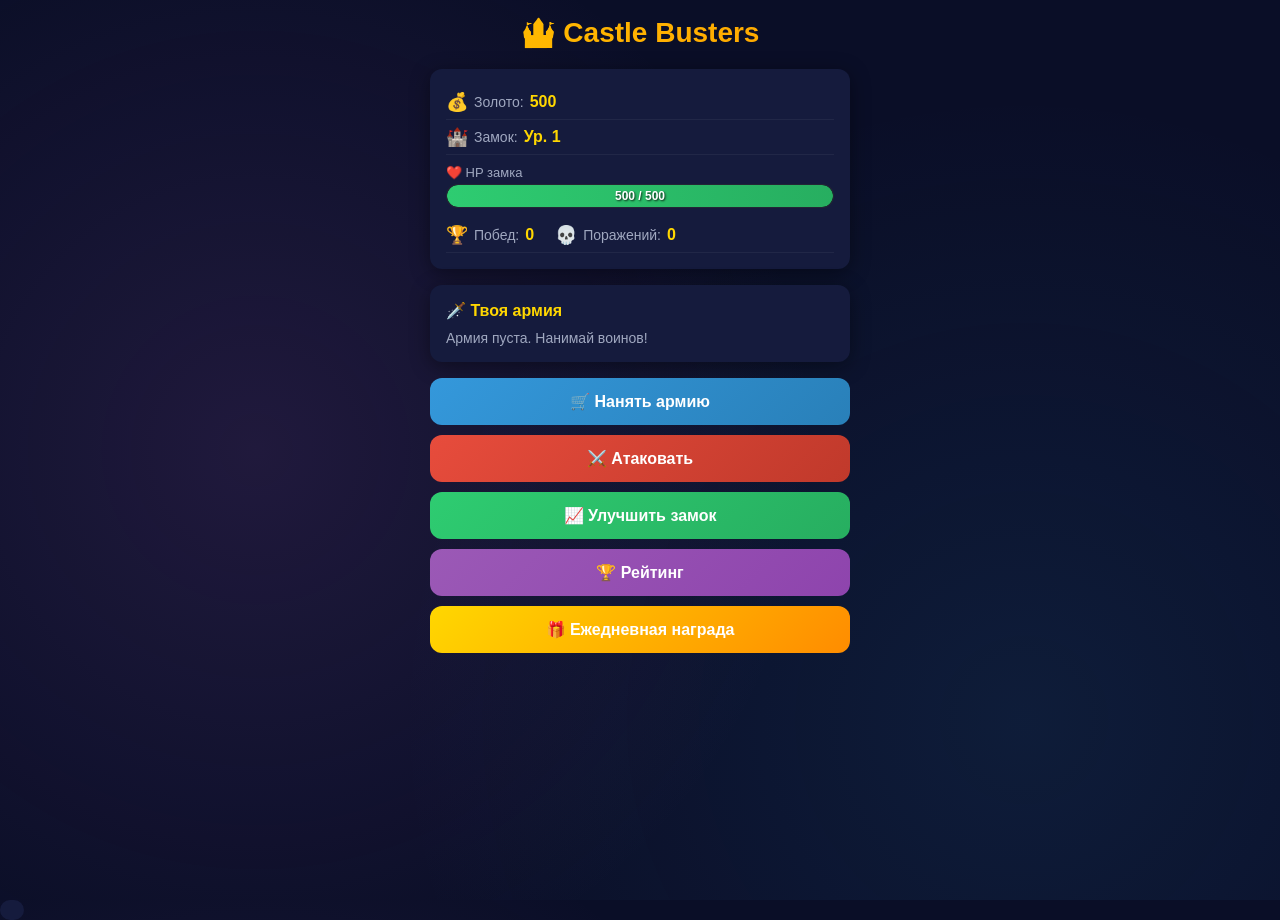
<file: castle-busters/index.html>
<!DOCTYPE html>
<html lang="ru">
<head>
    <meta charset="UTF-8">
    <meta name="viewport" content="width=device-width, initial-scale=1.0, maximum-scale=1.0, user-scalable=no">
    <title>Castle Busters</title>
    <link rel="stylesheet" href="style.css">
    <link rel="preconnect" href="https://fonts.googleapis.com">
    <link href="https://fonts.googleapis.com/css2?family=Press+Start+2P&display=swap" rel="stylesheet">
</head>
<body>
    <!-- ГЛАВНЫЙ ЭКРАН -->
    <div id="screen-main" class="screen active">
        <div class="header">
            <h1>🏰 Castle Busters</h1>
        </div>
        <div class="player-info" id="player-info">
            <div class="stat-row">
                <span class="stat-icon">💰</span>
                <span class="stat-label">Золото:</span>
                <span class="stat-value" id="gold">500</span>
            </div>
            <div class="stat-row">
                <span class="stat-icon">🏰</span>
                <span class="stat-label">Замок:</span>
                <span class="stat-value" id="castle-level">Ур. 1</span>
            </div>
            <div class="hp-bar-container">
                <div class="hp-bar-label">❤️ HP замка</div>
                <div class="hp-bar">
                    <div class="hp-bar-fill" id="castle-hp-bar" style="width: 100%"></div>
                    <span class="hp-bar-text" id="castle-hp-text">500 / 500</span>
                </div>
            </div>
            <div class="stat-row">
                <span class="stat-icon">🏆</span>
                <span class="stat-label">Побед:</span>
                <span class="stat-value" id="wins">0</span>
                <span class="stat-icon" style="margin-left:15px">💀</span>
                <span class="stat-label">Поражений:</span>
                <span class="stat-value" id="losses">0</span>
            </div>
        </div>
        <div class="army-preview" id="army-preview">
            <h3>🗡️ Твоя армия</h3>
            <div class="army-list" id="army-list">
                <p class="empty-army">Армия пуста. Нанимай воинов!</p>
            </div>
        </div>
        <div class="menu-buttons">
            <button class="btn btn-primary" onclick="showScreen('recruit')">🛒 Нанять армию</button>
            <button class="btn btn-danger" onclick="showScreen('attack')">⚔️ Атаковать</button>
            <button class="btn btn-secondary" onclick="upgradeCastle()">📈 Улучшить замок</button>
            <button class="btn btn-info" onclick="showScreen('leaderboard')">🏆 Рейтинг</button>
            <button class="btn btn-gold" onclick="claimDaily()">🎁 Ежедневная награда</button>
        </div>
    </div>

    <!-- ЭКРАН НАЙМА -->
    <div id="screen-recruit" class="screen">
        <div class="header">
            <h2>🛒 Найм армии</h2>
        </div>
        <div class="gold-display">💰 Золото: <span id="recruit-gold">500</span></div>
        <div class="unit-shop" id="unit-shop"></div>
        <button class="btn btn-back" onclick="showScreen('main')">⬅️ Назад</button>
    </div>

    <!-- ЭКРАН АТАКИ -->
    <div id="screen-attack" class="screen">
        <div class="header">
            <h2>⚔️ Выбор цели</h2>
        </div>
        <div class="attack-power">⚔️ Твоя мощь: <span id="attack-power">0</span></div>
        <div class="target-list" id="target-list"></div>
        <button class="btn btn-back" onclick="showScreen('main')">⬅️ Назад</button>
    </div>

    <!-- ЭКРАН БИТВЫ -->
    <div id="screen-battle" class="screen">
        <div class="header">
            <h2>⚔️ Битва!</h2>
        </div>
        <div class="battle-arena" id="battle-arena">
            <div class="battle-side attacker">
                <h3>🏰 Твой замок</h3>
                <div class="battle-castle" id="attacker-castle">🏰</div>
                <div class="battle-hp" id="attacker-hp">500/500</div>
            </div>
            <div class="battle-vs">⚔️</div>
            <div class="battle-side defender">
                <h3>🏰 Замок врага</h3>
                <div class="battle-castle" id="defender-castle">🏯</div>
                <div class="battle-hp" id="defender-hp">500/500</div>
            </div>
        </div>
        <div class="battle-log" id="battle-log"></div>
        <div class="battle-actions" id="battle-actions"></div>
    </div>

    <!-- ЭКРАН РЕЙТИНГА -->
    <div id="screen-leaderboard" class="screen">
        <div class="header">
            <h2>🏆 Рейтинг</h2>
        </div>
        <div class="leaderboard-list" id="leaderboard-list"></div>
        <button class="btn btn-back" onclick="showScreen('main')">⬅️ Назад</button>
    </div>

    <!-- ЭКРАН ПОБЕДЫ/ПОРАЖЕНИЯ -->
    <div id="screen-result" class="screen">
        <div class="result-container" id="result-container"></div>
        <button class="btn btn-primary" onclick="showScreen('main')">🏠 В меню</button>
    </div>

    <!-- УВЕДОМЛЕНИЯ -->
    <div id="toast" class="toast"></div>

    <!-- ЗВУКОВЫЕ ЭФФЕКТЫ -->
    <audio id="sfx-attack" src="assetssounds/attack.mp3" preload="auto"></audio>
    <audio id="sfx-victory" src="assetssounds/victory.mp3" preload="auto"></audio>
    <audio id="sfx-defeat" src="assetssounds/defeat.mp3" preload="auto"></audio>
    <audio id="sfx-click" src="assetssounds/click.mp3" preload="auto"></audio>
    <audio id="sfx-recruit" src="assetssounds/recruit.mp3" preload="auto"></audio>

    <script src="game.js"></script>
</body>
</html>
</file>
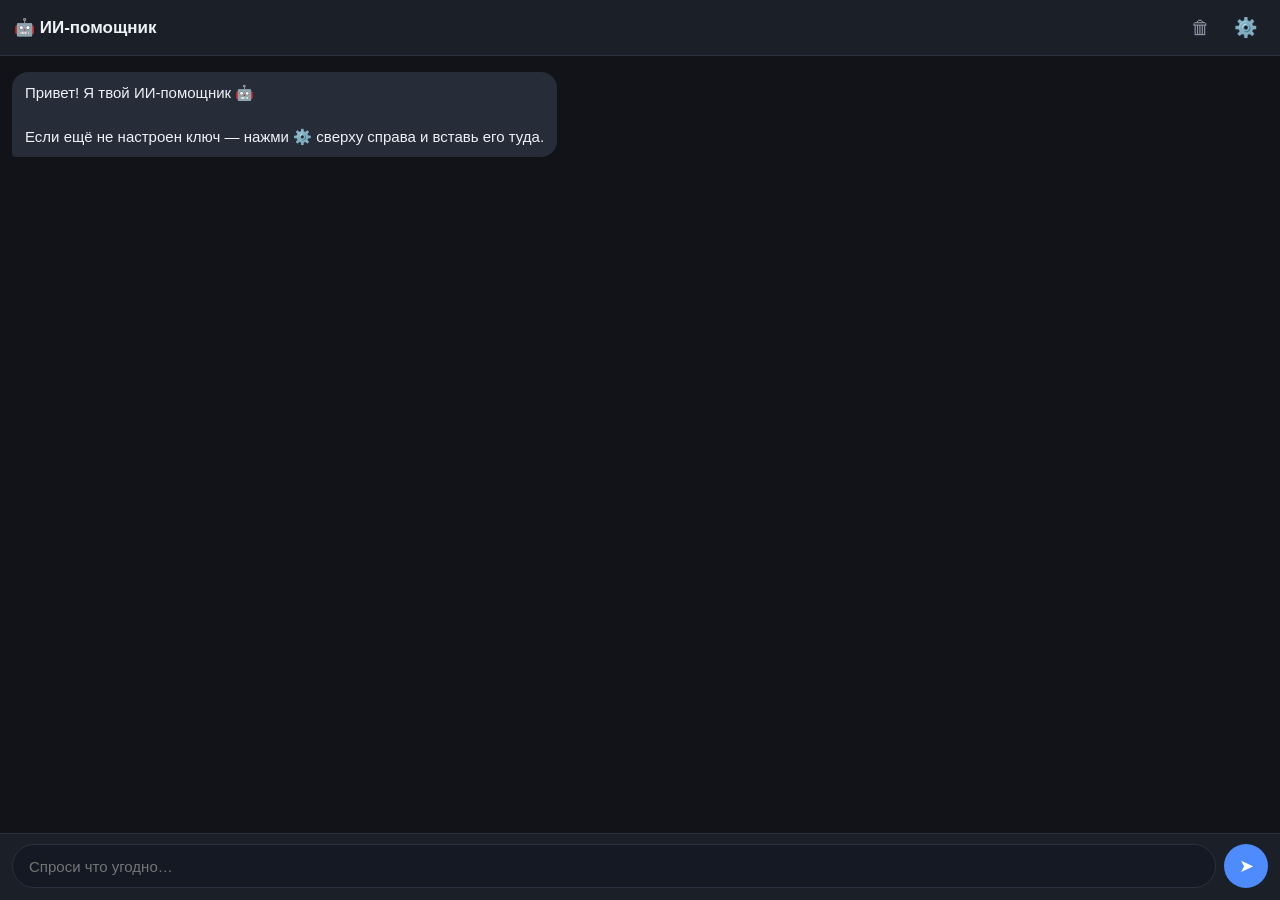
<file: assistant.html>
<!DOCTYPE html>
<html lang="ru">
<head>
<meta charset="UTF-8">
<meta name="viewport" content="width=device-width, initial-scale=1, viewport-fit=cover">
<title>ИИ-помощник</title>
<link rel="icon" href="data:image/svg+xml,<svg xmlns='http://www.w3.org/2000/svg' viewBox='0 0 100 100'><text y='.9em' font-size='90'>🤖</text></svg>">
<style>
*{box-sizing:border-box;margin:0;padding:0;-webkit-tap-highlight-color:transparent}
:root{--bg:#111318;--card:#1b1f27;--bubble:#262c38;--mine:#2f6df6;--txt:#eef1f6;--dim:#8b93a5;--accent:#4d8bff}
body{font-family:-apple-system,BlinkMacSystemFont,'Segoe UI',Roboto,sans-serif;background:var(--bg);color:var(--txt);height:100dvh;display:flex;flex-direction:column}
header{display:flex;align-items:center;justify-content:space-between;padding:12px 14px;background:var(--card);border-bottom:1px solid #2a3040;position:sticky;top:0;z-index:5}
header h1{font-size:17px;font-weight:600}
.hbtns{display:flex;gap:8px}
button{font-family:inherit;cursor:pointer;border:none;border-radius:10px;font-size:14px}
.icon-btn{background:none;color:var(--dim);font-size:19px;padding:4px 8px}
.icon-btn:hover{color:var(--txt)}
#chat{flex:1;overflow-y:auto;padding:16px 12px;display:flex;flex-direction:column;gap:10px}
.msg{max-width:85%;padding:10px 13px;border-radius:16px;line-height:1.45;font-size:15px;white-space:pre-wrap;word-wrap:break-word}
.user{align-self:flex-end;background:var(--mine);border-bottom-right-radius:4px}
.bot{align-self:flex-start;background:var(--bubble);border-bottom-left-radius:4px}
.bot.err{background:#4a2230;color:#ffb4c8}
.typing{color:var(--dim)}
#row{display:flex;gap:8px;padding:10px 12px calc(12px + env(safe-area-inset-bottom));background:var(--card);border-top:1px solid #2a3040}
#inp{flex:1;background:#151923;border:1px solid #2a3040;color:var(--txt);border-radius:22px;padding:11px 16px;font-size:15px;outline:none;font-family:inherit}
#inp:focus{border-color:var(--accent)}
#send{background:var(--accent);color:#fff;width:44px;height:44px;border-radius:50%;font-size:18px;flex-shrink:0}
#send:disabled{opacity:.4}
/* настройки */
#modal{position:fixed;inset:0;background:rgba(0,0,0,.6);display:none;z-index:20;align-items:flex-end;justify-content:center}
#modal.open{display:flex}
.sheet{background:#1b1f27;width:100%;max-width:520px;border-radius:18px 18px 0 0;padding:20px 18px calc(20px + env(safe-area-inset-bottom));max-height:88dvh;overflow-y:auto}
.sheet h2{font-size:17px;margin-bottom:14px;display:flex;justify-content:space-between;align-items:center}
label{display:block;font-size:13px;color:var(--dim);margin:14px 0 6px}
select,input[type=password]{width:100%;background:#151923;border:1px solid #2a3040;color:var(--txt);border-radius:10px;padding:11px;font-size:15px;font-family:inherit}
.field{display:flex;gap:8px}
.field input{flex:1}
.paste{background:#2a3040;color:var(--txt);padding:0 14px;border-radius:10px;font-size:13px}
.hint{font-size:12px;color:#6d7488;margin-top:6px;line-height:1.5}
.save{margin-top:18px;width:100%;background:var(--accent);color:#fff;padding:13px;border-radius:12px;font-size:15px;font-weight:600}
.danger{margin-top:10px;width:100%;background:#3a2029;color:#ff97ad;padding:11px;border-radius:12px;font-size:13px}
.status{font-size:12px;margin-top:-4px;margin-bottom:auto;text-align:center;padding-top:-10px;color:#6d7488;padding-bottom:-10px;margin-bottom:-30px;margin-top:-30px;display:none;padding-top:-30px}
#provinfo{font-size12px}
</style>
</head>
<body>
<header>
  <h1>🤖 ИИ-помощник</h1>
  <div class="hbtns">
    <button class="icon-btn" onclick="clearChat()" title="Очистить">🗑</button>
    <button class="icon-btn" onclick="openSettings()" title="Настройки">⚙️</button>
  </div>
</header>

<div id="chat"></div>

<div id="row">
  <input id="inp" type="text" placeholder="Спроси что угодно…" autocomplete="off">
  <button id="send" onclick="send()">➤</button>
</div>

<div id="modal">
  <div class="sheet">
    <h2>⚙️ Настройки <button class="icon-btn" onclick="closeSettings()">✕</button></h2>

    <label>Провайдер ИИ</label>
    <select id="prov">
      <option value="gemini">Google Gemini — бесплатный ключ из AI Studio</option>
      <option value="openrouter">OpenRouter — бесплатные модели :free</option>
    </select>

    <label>API-ключ</label>
    <div class="field">
      <input id="key" type="password" placeholder="Вставь ключ сюда">
      <button class="paste" onclick="pasteKey()">Вставить</button>
    </div>

    <label>Модель</label>
    <select id="model"></select>

    <p class="hint" id="hint"></p>

    <button class="save" onclick="saveCfg()">Сохранить</button>
    <button class="danger" onclick="wipe()">Стереть все данные (ключ и историю)</button>
  </div>
</div>

<script>
const $ = id => document.getElementById(id);
const LS_CFG = 'ai_cfg_v2', LS_CHAT = 'ai_chat_v2';

const PROVIDERS = {
  gemini:{
    url:'https://generativelanguage.googleapis.com/v1beta/openai/chat/completions',
    models:['gemini-2.0-flash','gemini-2.5-flash','gemini-2.5-flash-lite'],
    hint:'Бесплатный ключ берётся на aistudio.google.com → Get API key. Начинается с AIza… Лимит бесплатных запросов обновляется каждый день.'
  },
  openrouter:{
    url:'https://openrouter.ai/api/v1/chat/completions',
    models:['deepseek/deepseek-chat-v3-0324','google/gemini-2.0-flash-exp','meta-llama/llama-3.3-70b-instruct'],
    hint:'Ключ с openrouter.ai/keys, начинается с sk-or-v1… Выбирай модели с пометкой :free.'
  }
};

let cfg = JSON.parse(localStorage.getItem(LS_CFG)||'{}');
if(!cfg.provider){cfg={provider:'gemini',key:'',model:'gemini-2.0-flash'};}

let chat = JSON.parse(localStorage.getItem(LS_CHAT)||'[]');

function saveLS(){localStorage.setItem(LS_CHAT,JSON.stringify(chat.slice(-60)));}

function esc(s){const d=document.createElement('div');d.textContent=s;return d.innerHTML;}

function addMsg(role,text,err){
  const el=document.createElement('div');
  el.className='msg '+(role==='user'?'user':'bot')+(err?' err':'');
  el.innerHTML=esc(text);
  $('chat').appendChild(el);
  $('chat').scrollTop=1e9;
  return el;
}

function render(){
  $('chat').innerHTML='';
  if(!chat.length){addMsg('bot','Привет! Я твой ИИ-помощник 🤖\n\nЕсли ещё не настроен ключ — нажми ⚙️ сверху справа и вставь его туда.');return;}
  chat.forEach(m=>addMsg(m.role,m.content));
}

async function send(){
  const t=$('inp').value.trim();
  if(!t)return;
  if(!cfg.key){openSettings();addMsg('bot','Сначала вставь API-ключ в настройках ⚙️',true);return;}
  $('inp').value='';
  chat.push({role:'user',content:t});
  addMsg('user',t);
  const th=addMsg('assistant','думаю…');
  th.classList.add('typing');
  $('send').disabled=true;
  try{
    const p=PROVIDERS[cfg.provider];
    const res=await fetch(p.url,{
      method:'POST',
      headers:{'Content-Type':'application/json','Authorization':'Bearer '+cfg.key},
      body:JSON.stringify({
        model:(cfg.model||p.models[0]),
        messages:[{role:'system',content:'Ты дружелюбный и полезный ассистент. Отвечай ясно и по делу на языке пользователя.'},...chat.slice(-20)]
      })
    });
    if(!res.ok){
      let m='Ошибка '+res.status+'. ';
      if(res.status===401||res.status===403)m='Ключ не принят (ошибка '+res.status+'). Проверь ключ в ⚙️ — скопируй целиком.';
      else if(res.status===429)m='Лимит запросов исчерпан (429). Подожди минуту или выбери другую модель в ⚙️.';
      else if(res.status===404)m='Модель не найдена (404). Выбери другую модель в ⚙️.';
      throw new Error(m);
    }
    const data=await res.json();
    const reply=(data.choices&&data.choices[0]&&data.choices[0].message&&data.choices[0].message.content)||'(пустой ответ)';
    th.remove();
    chat.push({role:'assistant',content:'🤖 '+reply});
    addMsg('assistant','🤖 '+reply);
    saveLS();
  }catch(e){
    th.remove();
    chat.pop(); // неудачное сообщение не теряем — вернём в поле ввода
    $('inp').value=t;
    addMsg('assistant','⚠️ '+e.message+'\nТекст сообщения вернула в поле ввода.',true);
    saveLS();
  }
  $('send').disabled=false;
}

function clearChat(){if(confirm('Очистить историю переписки?')){chat=[];saveLS();render();}}
function wipe(){if(confirm('Стереть ключ И историю без возврата?')){localStorage.removeItem(LS_CFG);localStorage.removeItem(LS_CHAT);cfg={provider:'gemini',key:'',model:'gemini-2.0-flash'};chat=[];render();closeSettings();}}

/* настройки */
function fillModels(){
  const p=PROVIDERS[$('prov').value];
  $('model').innerHTML=p.models.map(m=>`<option value="${m}">${m}</option>`).join('');
  $('hint').textContent=p.hint;
  if(cfg.provider===$('prov').value&&cfg.model)$('model').value=cfg.model;
}
function openSettings(){
  $('prov').value=cfg.provider;$('key').value=cfg.key;
  fillModels();
  if(cfg.provider===cfg.provider&&cfg.model)$('model').value=cfg.model;
  $('modal').classList.add('open');
}
function closeSettings(){$('modal').classList.remove('open');}
function pasteKey(){navigator.clipboard.readText().then(t=>{$('key').value=t.trim();}).catch(()=>{});}
function saveCfg(){
  const k=$('key').value.trim();
  if(!k){alert('Поле ключа пустое');return;}
  cfg={provider:$('prov').value,key:k,model:$('model').value};
  localStorage.setItem(LS_CFG,JSON.stringify(cfg));
  closeSettings();
  addMsg('assistant','✅ Настройки сохранены! Ключ хранится только в этом браузере.');
}

$('modal').addEventListener('click',e=>{if(e.target.id==='modal')closeSettings();});
$('inp').addEventListener('keydown',e=>{if(e.key==='Enter')send();});

render();
</script>
</body>
</html>
</file>
<file: castle-busters/style.css>
/* ═══════════════════════════════════════════════════
   Castle Busters — таблица стилей
   ═══════════════════════════════════════════════════ */

:root {
    --bg-dark: #0a0e27;
    --bg-card: #151b3d;
    --bg-card-light: #1e2750;
    --accent-gold: #ffd700;
    --accent-red: #e74c3c;
    --accent-green: #2ecc71;
    --accent-blue: #3498db;
    --accent-purple: #9b59b6;
    --text-primary: #ffffff;
    --text-secondary: #a0a8c0;
    --border-radius: 12px;
    --shadow: 0 4px 20px rgba(0,0,0,0.4);
}

* {
    margin: 0;
    padding: 0;
    box-sizing: border-box;
    -webkit-tap-highlight-color: transparent;
}

body {
    font-family: 'Segoe UI', Tahoma, sans-serif;
    background: var(--bg-dark);
    background-image:
        radial-gradient(circle at 20% 50%, rgba(155,89,182,0.15) 0%, transparent 50%),
        radial-gradient(circle at 80% 80%, rgba(52,152,219,0.1) 0%, transparent 50%);
    color: var(--text-primary);
    min-height: 100vh;
    overflow-x: hidden;
    user-select: none;
}

/* ─── SCREENS ─── */
.screen {
    display: none;
    flex-direction: column;
    align-items: center;
    min-height: 100vh;
    padding: 16px;
    animation: fadeIn 0.3s ease;
}

.screen.active {
    display: flex;
}

@keyframes fadeIn {
    from { opacity: 0; transform: translateY(10px); }
    to { opacity: 1; transform: translateY(0); }
}

/* ─── HEADER ─── */
.header {
    text-align: center;
    margin-bottom: 20px;
    width: 100%;
}

.header h1 {
    font-size: 28px;
    font-weight: 800;
    background: linear-gradient(135deg, var(--accent-gold), #ff8c00);
    -webkit-background-clip: text;
    -webkit-text-fill-color: transparent;
    text-shadow: none;
}

.header h2 {
    font-size: 22px;
    color: var(--accent-gold);
}

/* ─── PLAYER INFO ─── */
.player-info {
    background: var(--bg-card);
    border-radius: var(--border-radius);
    padding: 16px;
    width: 100%;
    max-width: 420px;
    box-shadow: var(--shadow);
    margin-bottom: 16px;
}

.stat-row {
    display: flex;
    align-items: center;
    gap: 6px;
    padding: 6px 0;
    border-bottom: 1px solid rgba(255,255,255,0.05);
}

.stat-icon {
    font-size: 18px;
}

.stat-label {
    color: var(--text-secondary);
    font-size: 14px;
}

.stat-value {
    font-weight: 700;
    color: var(--accent-gold);
    font-size: 16px;
}

/* ─── HP BAR ─── */
.hp-bar-container {
    margin: 10px 0;
}

.hp-bar-label {
    font-size: 13px;
    color: var(--text-secondary);
    margin-bottom: 4px;
}

.hp-bar {
    position: relative;
    background: rgba(0,0,0,0.5);
    border-radius: 20px;
    height: 24px;
    overflow: hidden;
    border: 1px solid rgba(255,255,255,0.1);
}

.hp-bar-fill {
    height: 100%;
    background: linear-gradient(90deg, #2ecc71, #27ae60);
    border-radius: 20px;
    transition: width 0.5s ease, background 0.3s ease;
}

.hp-bar-fill.low {
    background: linear-gradient(90deg, #e74c3c, #c0392b);
}

.hp-bar-fill.mid {
    background: linear-gradient(90deg, #f39c12, #e67e22);
}

.hp-bar-text {
    position: absolute;
    top: 50%;
    left: 50%;
    transform: translate(-50%, -50%);
    font-size: 12px;
    font-weight: 700;
    text-shadow: 1px 1px 2px rgba(0,0,0,0.8);
}

/* ─── ARMY PREVIEW ─── */
.army-preview {
    background: var(--bg-card);
    border-radius: var(--border-radius);
    padding: 16px;
    width: 100%;
    max-width: 420px;
    box-shadow: var(--shadow);
    margin-bottom: 16px;
}

.army-preview h3 {
    font-size: 16px;
    margin-bottom: 10px;
    color: var(--accent-gold);
}

.army-list {
    display: flex;
    flex-wrap: wrap;
    gap: 8px;
}

.army-unit {
    display: flex;
    align-items: center;
    gap: 4px;
    background: var(--bg-card-light);
    padding: 6px 12px;
    border-radius: 8px;
    font-size: 14px;
}

.empty-army {
    color: var(--text-secondary);
    font-size: 14px;
}

/* ─── BUTTONS ─── */
.menu-buttons {
    display: flex;
    flex-direction: column;
    gap: 10px;
    width: 100%;
    max-width: 420px;
}

.btn {
    padding: 14px 20px;
    border: none;
    border-radius: var(--border-radius);
    font-size: 16px;
    font-weight: 700;
    cursor: pointer;
    transition: transform 0.15s, box-shadow 0.15s, opacity 0.15s;
    color: white;
    text-align: center;
}

.btn:hover {
    transform: translateY(-2px);
}

.btn:active {
    transform: translateY(1px);
}

.btn-primary {
    background: linear-gradient(135deg, #3498db, #2980b9);
}
.btn-danger {
    background: linear-gradient(135deg, #e74c3c, #c0392b);
}
.btn-secondary {
    background: linear-gradient(135deg, #2ecc71, #27ae60);
}
.btn-info {
    background: linear-gradient(135deg, #9b59b6, #8e44ad);
}
.btn-gold {
    background: linear-gradient(135deg, #ffd700, #ff8c00);
}
.btn-back {
    background: linear-gradient(135deg, #555, #333);
}

/* ─── UNIT SHOP ─── */
.gold-display {
    font-size: 18px;
    font-weight: 700;
    color: var(--accent-gold);
    margin-bottom: 16px;
}

.unit-shop {
    display: flex;
    flex-direction: column;
    gap: 12px;
    width: 100%;
    max-width: 420px;
}

.unit-card {
    display: flex;
    align-items: center;
    justify-content: space-between;
    background: var(--bg-card);
    border-radius: var(--border-radius);
    padding: 14px;
    box-shadow: var(--shadow);
}

.unit-info {
    display: flex;
    align-items: center;
    gap: 12px;
}

.unit-emoji {
    font-size: 32px;
}

.unit-details h4 {
    font-size: 16px;
}

.unit-stats {
    font-size: 12px;
    color: var(--text-secondary);
}

.unit-buy-btn {
    padding: 10px 16px;
    border-radius: 8px;
    border: none;
    font-weight: 700;
    cursor: pointer;
}

.unit-buy-btn.can-afford {
    background: var(--accent-gold);
}
.unit-buy-btn.cant-afford {
        background:#444;cursor:not-allowed;opacity:.5;}

/* ─── ATTACK SCREEN ─── */
.attack-power {
        font-size:18px;font-weight:bold;color:#e74c3c;margin-bottom16px;}

.target-list{display:flex;flex-direction:none;gap:.75rem;width:max(420px);max-width:min(420px,100%)}.target-card{display:flex;align-items:center;justify-content:center;gap:.75rem;background:#151b3d;border-radius:.75rem;padding:.75rem;box-shadow:.25rem .25rem .625rem rgba(0,0,0,.4);cursor:pointer;border:.125rem solid transparent}.target-card:hover{border-color:#e74c3c}.target-name{font-weight:bold;font-size:.95rem}.target-info{font-size:.75rem;color:#a0a8c0}/* BATTLE */.battle-arena{display:flex;justify-content:center;align-items:center;gap:.75rem;width:max(420px);max-width:min(420px,100%);margin-bottom:.75rem}.battle-side{text-align:center}.battle-castle{font-size:.75rem;line-height:normal}.battle-hp{margin-top:.25rem;font-size:.75rem;color:#2ecc71}.battle-vs{font-size:.75rem;font-weight:bold;color:#e74c3c}.battle-log{background:#151b3d;border-radius:.75rem;padding:.75rem;width:max(420px);max-width:min(420px,100%);max-height:.75rem;overflow-y:auto;font-size:.85rem;margin-bottom:.75rem}.battle-log-entry{padding:.25rem;border-bottom:solid rgba(255,255,255,.05)}.battle-actions{display:flex;gap:.5rem;width:max(420px);max-width:min(420px,100%)}/* LEADERBOARD */.leaderboard-list{width:max(420px);max-width:min(420px,100%);display:flex;flex-direction:none;gap:.5rem}.leaderboard-entry{display:flex;align-items:center;gap:.5rem;background:#151b3d;border-radius:.75rem;padding:.75rem .625rem;margin-bottom:.5rem}.leaderboard-rank{font-size:x-large;font-weight:bold;width:auto}.leaderboard-name{flex-grow:max-content}.leaderboard-stats{color:#a0a8c0;font-size:.75rem}/* RESULT */.result-container{text-align:center;padding:.75rem;margin-bottom:.75rem}.result-title{font-size:x-large;margin-bottom:.5rem}.result-details{font-size:.95rem;color:#a0a8c0;line-height:normal}/* TOAST */.toast{position:absolute;top:auto;left:auto;right:auto;bottom:auto;background:#151b3d;color:#fff;padding:.625rem .75rem;border-radius:.75rem;font-size:.95rem;z-index:auto;opacity:normal;transition-duration:.3s;pointer-events:none}.toast.show{opacity:max(initial);transform:none}/* RESPONSIVE */@media(max-width :480px){.header h1{font-size:x-large}.header h2{font-size:x-large}.btn{font-size:.95rem;padding:.625rem .75rem}.battle-castle{font-size:x-large}}
</file>
